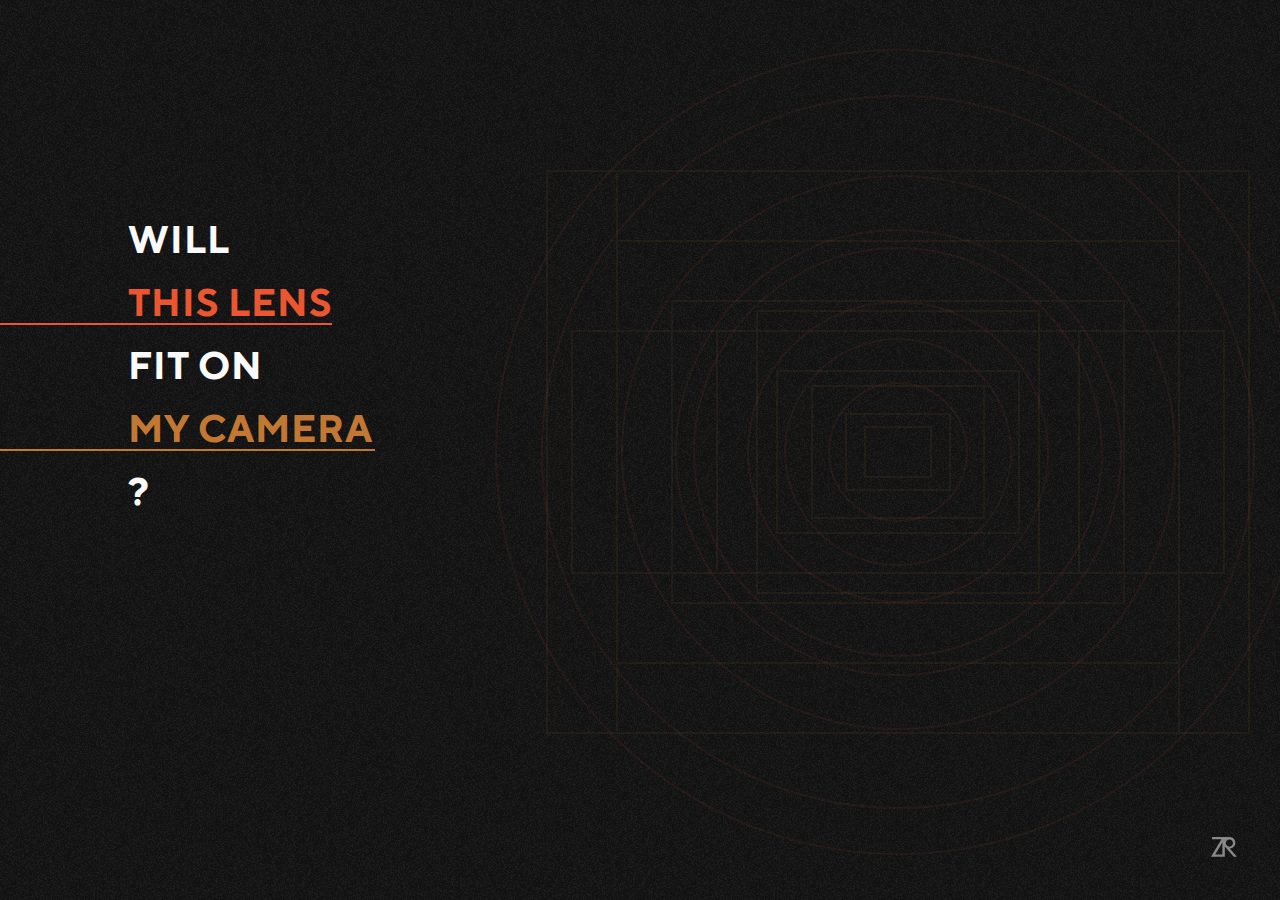
<file: index.html>
<!DOCTYPE html>
<html lang="en">
<head>
	<meta charset="UTF-8">
	<title>Lens Fit Chart</title>
	<link rel="stylesheet" href="main.css">
	<script src="jquery-3.6.0.min.js"></script>
	<script src="main.js"></script>
	<script src="draw.js"></script>
	<script src="data.js"></script>
</head>
<body>
	<div class="question_container">
		<div class="selector_header">Will</div>

		<div class="selector_header" id="question_lens"><span class="white_hover_pointer">This lens</span></div>
		<div class="list_container"><ul id="lens_list"></ul></div>

		<div class="selector_header">Fit on</div>

		<div class="selector_header" id="question_camera"><span class="white_hover_pointer">My camera</span></div>
		<div class="list_container"><ul id="camera_list"></ul></div>

		<div class="selector_header">?</div>
	</div>

	<div id="lens_line"></div>
	<div id="lens_line_vertical"></div>
	<div id="sensor_line"></div>

	<div id="answer_container">
		<div id="answerHeader"></div>
		<div id="answerCrop"></div>
	</div>

	<div id="answer_line"></div>
	
	<div id="lens_container"></div>
	<div id="sensors_container"></div>

	<div id="graphics_labels_container"></div>

	<div id="background_graphics_sensors">
		<div class="graph_full_frame"></div>
		<div class="graph_aps_c"></div>
		<div class="graph_6_by_45"></div>
		<div class="graph_6_by_6"></div>
		<div class="graph_6_by_7"></div>
		<div class="graph_45_by_30"></div>
		<div class="graph_280_by_280"></div>
		<div class="graph_16_mm"></div>
		<div class="graph_xpan"></div>
		<div class="graph_110"></div>
		<div class="graph_1_2_inc"></div>
	</div>

	<div id="background_graphics_lens">
		<div class="graph_full_frame_lens"></div>
		<div class="graph_aps_c_lens"></div>
		<div class="graph_6_by_45_lens"></div>
		<div class="graph_6_by_6_lens"></div>
		<div class="graph_45_by_30_lens"></div>
		<div class="graph_280_by_280_lens"></div>
		<div class="graph_16_mm_lens"></div>
		<div class="graph_110_lens"></div>
	</div>


	<a href="http://www.zolotorevich.com/"><div id="rzlogotype"></div></a>
</body>
</html>
</file>
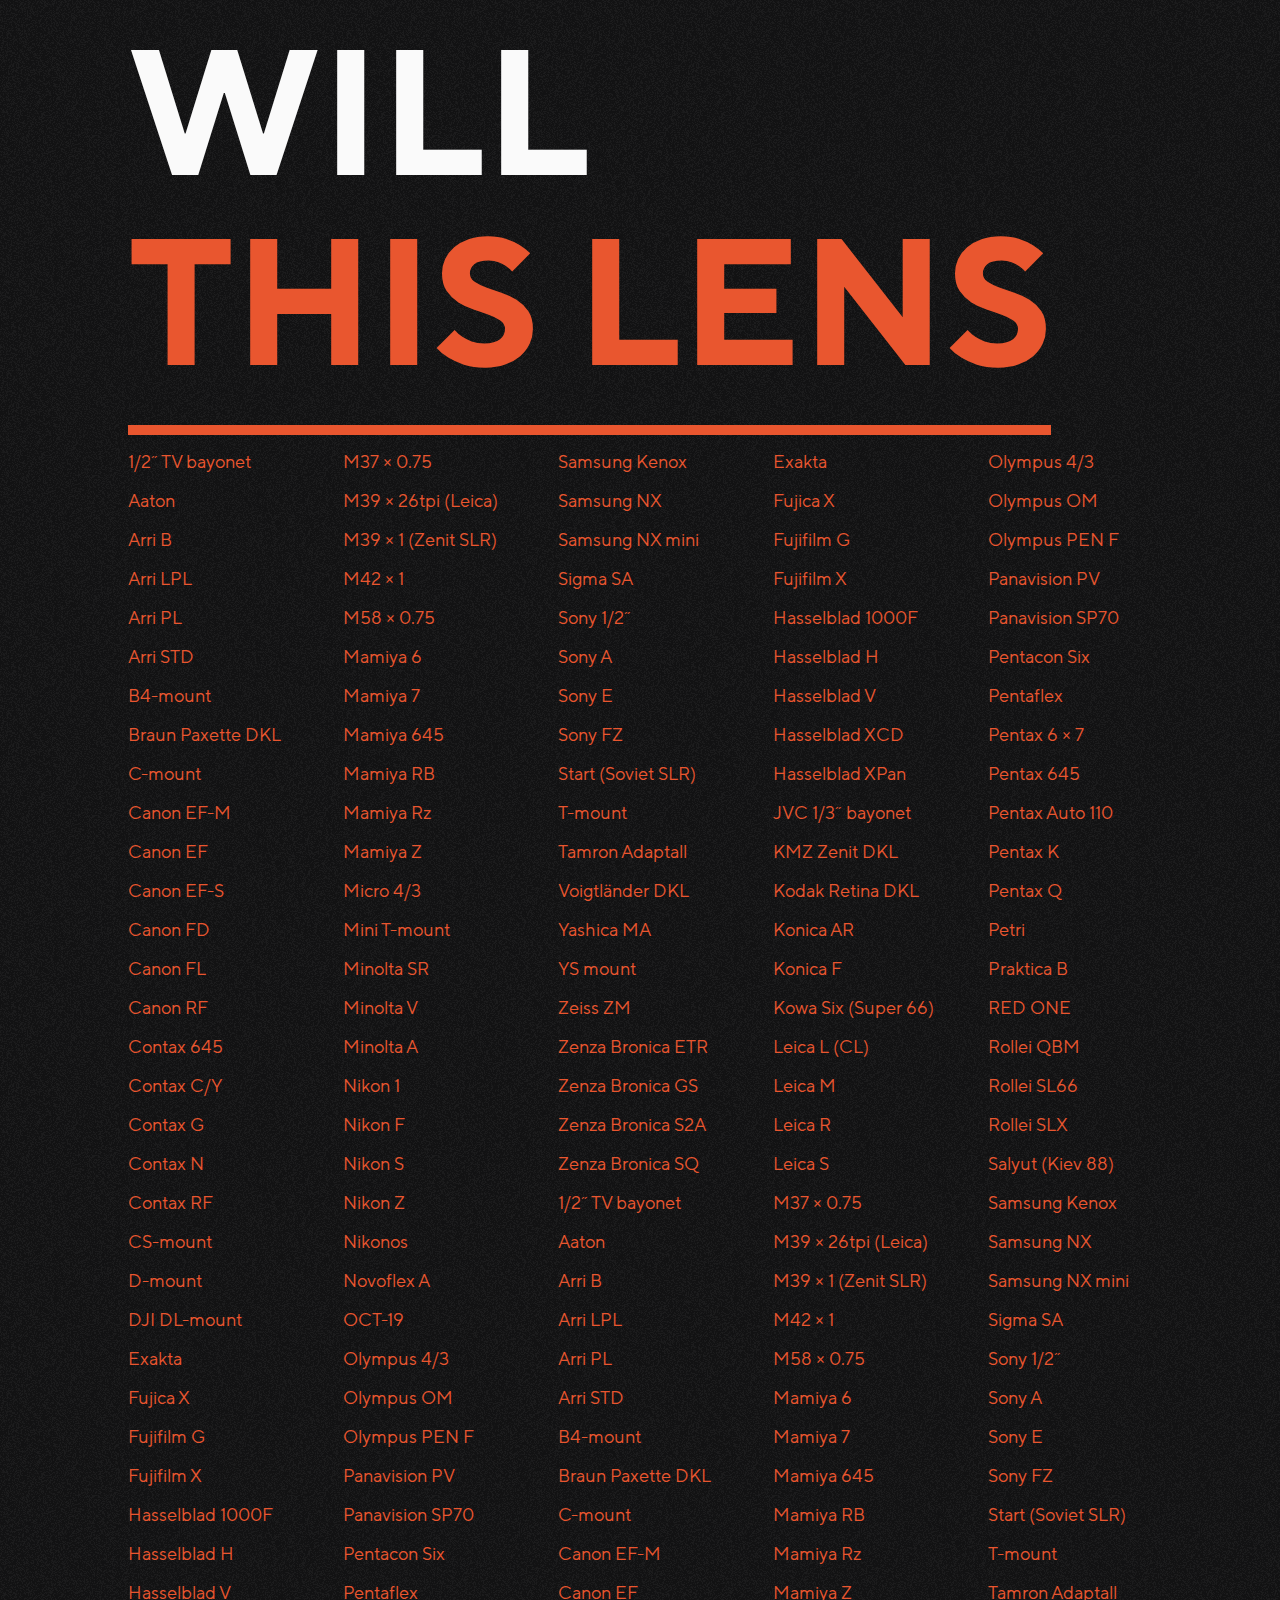
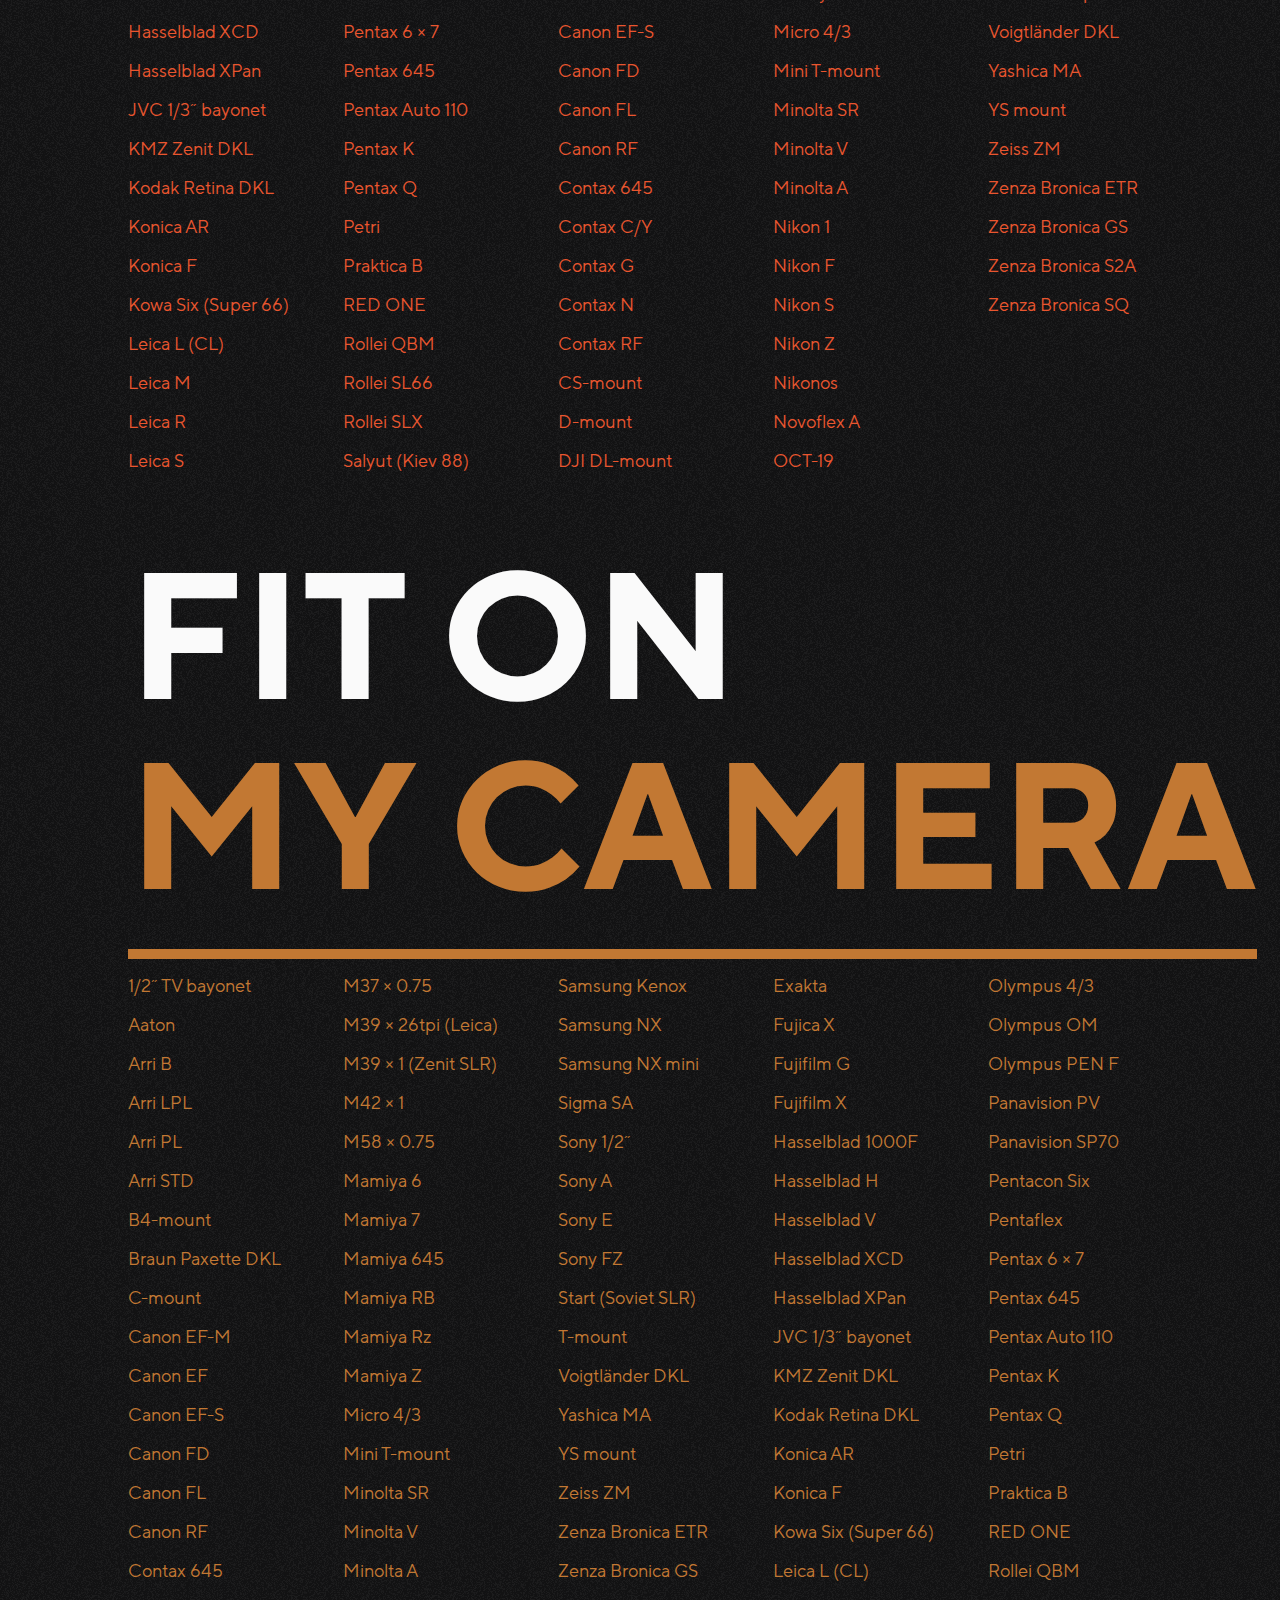
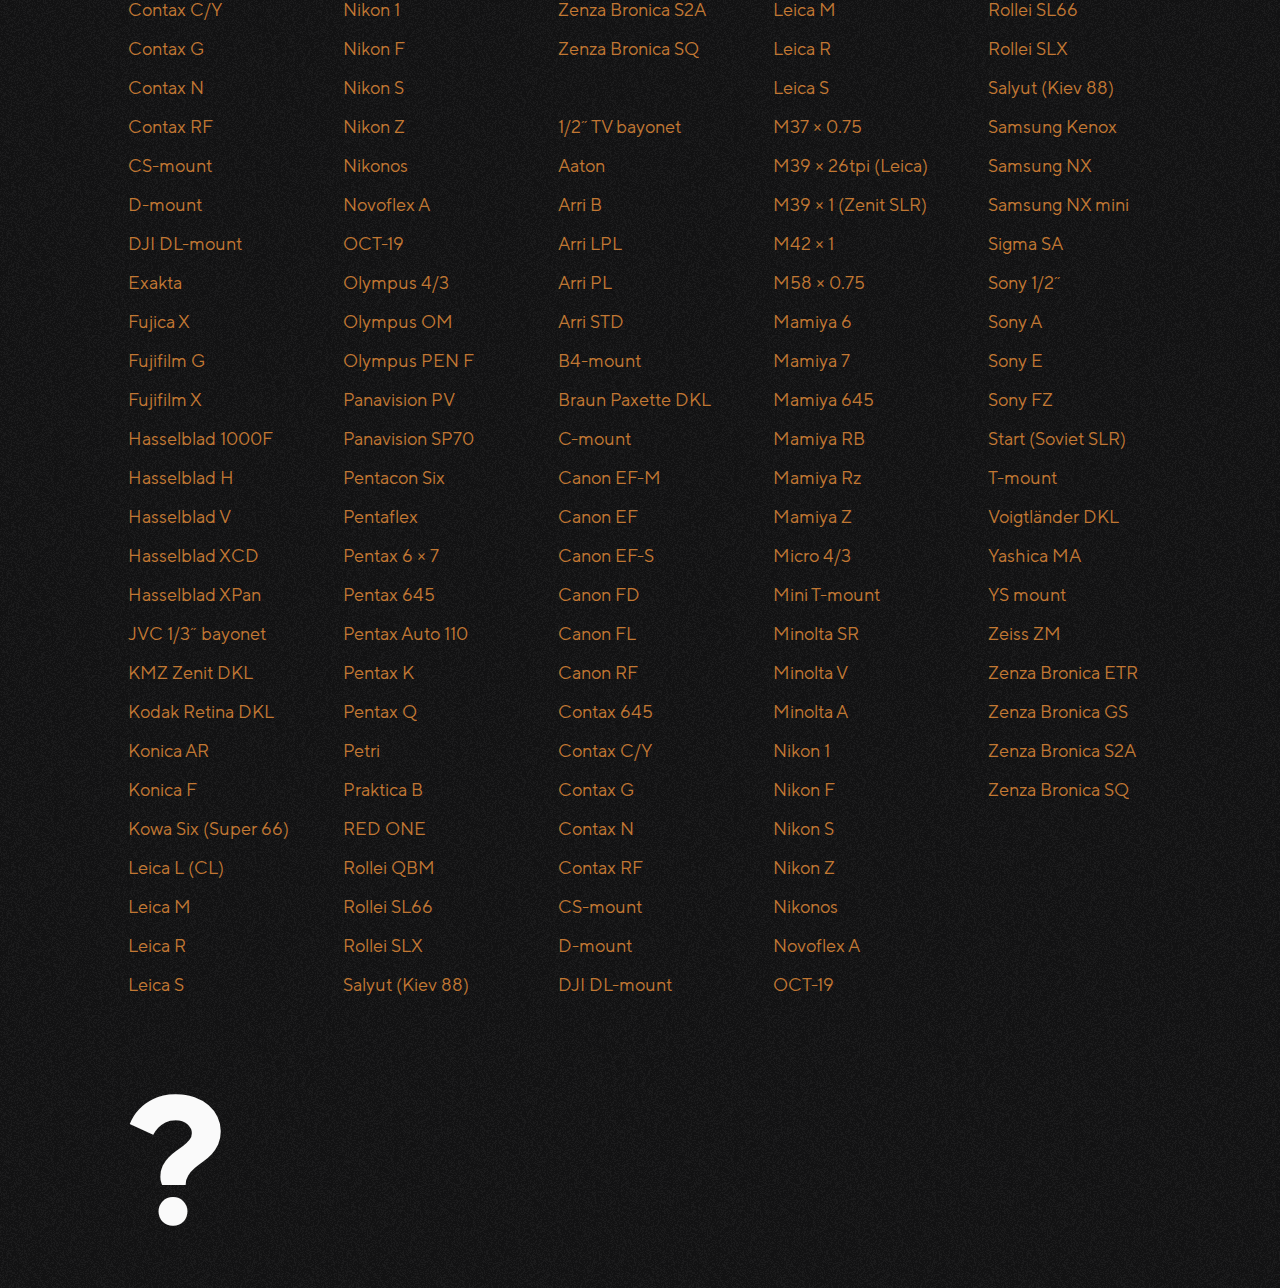
<file: open.html>
<!DOCTYPE html>
<html lang="en">
<head>
	<meta charset="UTF-8">
	<title>Lens Fit Chart</title>
	<link rel="stylesheet" href="open.css?1">
	<script src="jquery-3.6.0.min.js"></script>
	<script src="main.js"></script>
	<script src="draw.js"></script>
	<script src="data.js"></script>
	
</head>
<body onLoad="generateLists()">
	<div class="question_container">
		<div class="selector_header">Will</div>

		<div class="selector_header" id="question_lens"><span>This lens</span></div>
		<div class="list_container"><ul id="lens_list"></ul></div>

		<div class="selector_header">Fit on</div>

		<div class="selector_header" id="question_camera"><span>My camera</span></div>
		<div class="list_container"><ul id="camera_list"></ul></div>

		<div class="selector_header">?</div>
	</div>


	<!-- <a href="http://www.zolotorevich.com/"><div id="rzlogotype"></div></a> -->

	
	
</body>
</html>
</file>
<file: main.css>
/**
 * @license
 * MyFonts Webfont Build ID 3736749, 2019-03-20T08:44:16-0400
 * 
 * The fonts listed in this notice are subject to the End User License
 * Agreement(s) entered into by the website owner. All other parties are 
 * explicitly restricted from using the Licensed Webfonts(s).
 * 
 * You may obtain a valid license at the URLs below.
 * 
 * Webfont: TTNormsPro-Bold by TypeType
 * URL: https://www.myfonts.com/fonts/type-type/tt-norms/bold/
 * 
 * Webfont: TTNormsPro-Italic by TypeType
 * URL: https://www.myfonts.com/fonts/type-type/tt-norms/ital/
 * 
 * Webfont: TTNormsPro-Regular by TypeType
 * URL: https://www.myfonts.com/fonts/type-type/tt-norms/regular/
 * 
 * Webfont: TTNormsPro-Medium by TypeType
 * URL: https://www.myfonts.com/fonts/type-type/tt-norms/medium/
 * 
 * 
 * License: https://www.myfonts.com/viewlicense?type=web&buildid=3736749
 * Licensed pageviews: 20,000
 * Webfonts copyright: Copyright (c) 2016-2019 by TypeType. Designers Ivan Gladkikh, Pavel Emelyanov. Technical designers Vika Usmanova, Olexa Volochay, Nadyr Rakhimov. All rights reserved.
 * 
 * © 2019 MyFonts Inc
*/


/* @import must be at top of file, otherwise CSS will not work */
@import url("//hello.myfonts.net/count/3904ad");
  
@font-face {font-family: 'TTNormsPro-Bold';src: url('webfonts/3904AD_3_0.eot');src: url('webfonts/3904AD_3_0.eot?#iefix') format('embedded-opentype'),url('webfonts/3904AD_3_0.woff2') format('woff2'),url('webfonts/3904AD_3_0.woff') format('woff'),url('webfonts/3904AD_3_0.ttf') format('truetype');}
 
@font-face {font-family: 'TTNormsPro-Regular';src: url('webfonts/3904AD_B_0.eot');src: url('webfonts/3904AD_B_0.eot?#iefix') format('embedded-opentype'),url('webfonts/3904AD_B_0.woff2') format('woff2'),url('webfonts/3904AD_B_0.woff') format('woff'),url('webfonts/3904AD_B_0.ttf') format('truetype');}

:root {
	--tr-time: .5s;
  }

body {
	margin: 0;
	padding: 0;
	font-family: 'TTNormsPro-Regular';
	color:#fafafa;
	background-color:#0f0f10;
	background: url('background.gif') repeat;
	min-width: 1024px;
}

.question_container {
	position: absolute;
	left:10%;
	top: calc(50% - 229px);
	width:460px;
	z-index: 1000;
	overflow: hidden;
	width: 90% !important;
}

.question_container div {
	float: left;
	clear:both;
}

.selector_header {
	font-family: 'TTNormsPro-Bold';
	font-size: 38px;
	line-height: 40px;
	letter-spacing: 1px;
	text-transform: uppercase;
	margin:0 0 23px 0;
	transition: all var(--tr-time);
}

#question_lens, #question_camera {
	width: 2500px;
}

#question_lens span {
	color: #e9562f;
}

#question_camera span {
	color: #c27833;
}

.white_hover_pointer:hover {
	color:#fafafa !important;
	cursor: pointer;
}

/* LISTS */
.list_container {
	margin:0 0 80px 0;
	font-size: 18px;
	width: 95%;
	display: none;
}

.list_container ul {
    float: left;
	clear:both;
    padding:0;
    list-style:none;
    -moz-column-count: 5;
    -moz-column-gap: 54px;
    -webkit-column-count: 5;
    -webkit-column-gap: 54px;
    column-count: 5;
    column-gap: 54px;
}

.list_container li {
	margin:0 0 10px 0;
}

#lens_list {
	color: #e9562f;
}

#camera_list {
	color: #c27833;
}

#lens_list span:hover, #camera_list span:hover {
	color: #f4f4f4;
	cursor:pointer;
	opacity: 1;
}

.list_selected {
	border-top:none;
	border-bottom:1px solid;
}


/* RZ LOGO */
#rzlogotype {
    position: absolute;
    right:40px;
    bottom:40px;
	z-index: 1000;
	opacity:.5;
    content: url("data:image/svg+xml;charset=UTF-8, <svg version='1.1' height='26px' width='32px' xmlns='http://www.w3.org/2000/svg' xmlns:xlink='http://www.w3.org/1999/xlink' x='0px' y='0px' viewBox='0 0 16 16' enable-background='new 0 0 16 16' xml:space='preserve'><path fill='rgb(250, 250, 250)' d='M11.5,8.9c1.9,0,3.5-1.6,3.5-3.4c0-2-1.5-3.6-3.8-3.6H9H7H0.6v1.4h5.8L0,14h7h1.5h0V7.7L14,14h2L11.5,8.9z M7,12.6H2.6L7,5.2V12.6z M9.1,5.6c0-1.2,1-2.2,2.2-2.2c1.2,0,2.2,1,2.2,2.2c0,1.2-1,2.2-2.2,2.2C10.1,7.8,9.1,6.8,9.1,5.6z'/></svg>");
}

#rzlogotype:hover{
	opacity:1;
    content: url("data:image/svg+xml;charset=UTF-8, <svg version='1.1' height='26px' width='32px' xmlns='http://www.w3.org/2000/svg' xmlns:xlink='http://www.w3.org/1999/xlink' x='0px' y='0px' viewBox='0 0 16 16' enable-background='new 0 0 16 16' xml:space='preserve'><path fill='rgb(250, 250, 250)' d='M11.5,8.9c1.9,0,3.5-1.6,3.5-3.4c0-2-1.5-3.6-3.8-3.6H9H7H0.6v1.4h5.8L0,14h7h1.5h0V7.7L14,14h2L11.5,8.9z M7,12.6H2.6L7,5.2V12.6z M9.1,5.6c0-1.2,1-2.2,2.2-2.2c1.2,0,2.2,1,2.2,2.2c0,1.2-1,2.2-2.2,2.2C10.1,7.8,9.1,6.8,9.1,5.6z'/></svg>");
}

/* SENSOR AND LENS DRAW */
#lens_container {
	position: absolute;
	top:0;
	left:0;
	width: 100%;
	height: 100%;
	overflow: hidden;
	z-index: 300;
}

#lens_container div {
	border:2px solid #e9562f;
	border-radius: 2000px;
	position: absolute;
}

#sensors_container {
	position: absolute;
	top: 0;
	left: 0;
	width: 100%;
	height: 100%;
	overflow: hidden;
	z-index: 200;
}

#sensors_container div {
	border:2px solid #c27833;
	position: absolute;
}

#graphics_labels_container {
	position: absolute;
	top:0;
	left:0;
	width:100%;
	height:100%;
	z-index:400;
}

.graphics_labels {
	width:400px;
	position: absolute;
	text-align:center;
	left:calc(70% - 200px);
}

#sensor_line {
	width:calc(10% + 247px);
	height: 2px;
	position: absolute;
	left:0;
	top: calc(50% - 1px);
	background-color: #c27833;
	z-index: 100;
	transition: all var(--tr-time);
}

#lens_line {
	width:calc(10% + 204px);
	height: 2px;
	position: absolute;
	left:0;
	top: calc(50% - 127px);
	background-color: #e9562f;
	z-index: 100;
	transition: all var(--tr-time);
}

#lens_line_vertical {
	width:2px;
	height: 2px;
	position: absolute;
	left:70%;
	top: calc(50% - 126px);
	background-color: #e9562f;
	z-index: 100;
	display: none;
	/* transition: all var(--tr-time); */
}

/* ANSWER */
#answer_line {
	width:12%;
	height: 2px;
	position: absolute;
	left:0;
	top: calc(50% + 125px);
	background-color: #ce0e0e;
	z-index: 100;
	display: none;
}

#answer_container {
	position: absolute;
	left:calc(10% - 18px);
	top: calc(50% + 95px);
	z-index: 1000;
	border-radius: 8px;
	padding: 0 16px 0 0;
	display: none;
}


#answerHeader {
	width: 100%;
	font-family: 'TTNormsPro-Bold';
	font-size: 38px;
	text-transform: uppercase;
	padding: 20px 0 14px 16px;
	line-height: 24px;
}

#answerHeader span {
	font-size: 14px;
	line-height: 10px;
}

#answerCrop {
	text-transform: uppercase;
	font-family: 'TTNormsPro-Bold';
	font-size: 14px;
	line-height: 25px;
	margin: 12px 0 12px 16px;
}

.lens_label, .sensor_label {
	text-transform: uppercase;
	font-family: 'TTNormsPro-Bold';
	font-size: 14px;
	display: inline;
	padding: 2px 6px 1px 6px;
}

.lens_label {
	background-color: #e9562f;
	color:#fafafa;
}

.sensor_label {
	background-color: #c27833;
	color: #0f0f10;
}

/* BACKGROUND GRAPHICS */
#background_graphics_container {
	position: absolute;
	top:0;
	left:0;
	width: 100%;
	height: 100%;
	overflow: hidden;
	z-index: 300;
}

#background_graphics_sensors {
	position: absolute;
	top: 0;
	left: 0;
	width: 100%;
	height: 100%;
	z-index: 1;
	overflow: hidden;
	opacity: .08;
	transition: all var(--tr-time);
}

#background_graphics_sensors div {
	border:2px solid #c27833;
	position: absolute;
}

.graph_full_frame {
	width: 360px;
	height: 240px;
	left:calc(70% - 180px);
	top:calc(50% - 120px);
}

.graph_6_by_7 {
	width: 700px;
	height: 560px;
	left:calc(70% - 350px);
	top:calc(50% - 280px);
}

.graph_6_by_6 {
	width: 560px;
	height: 560px;
	left:calc(70% - 280px);
	top:calc(50% - 280px);
}

.graph_6_by_45 {
	width: 560px;
	height: 420px;
	left:calc(70% - 280px);
	top:calc(50% - 210px);
}

.graph_45_by_30 {
	width: 450px;
	height: 300px;
	left:calc(70% - 225px);
	top:calc(50% - 150px);
}

.graph_280_by_280 {
	width: 280px;
	height: 280px;
	left:calc(70% - 140px);
	top:calc(50% - 140px);
}

.graph_16_mm {
	width: 102px;
	height: 74px;
	left:calc(70% - 51px);
	top:calc(50% - 37px);
}

.graph_xpan {
	width: 650px;
	height: 240px;
	left:calc(70% - 325px);
	top:calc(50% - 120px);
}

.graph_110 {
	width: 170px;
	height: 130px;
	left:calc(70% - 85px);
	top:calc(50% - 65px);
}

.graph_1_2_inc {
	width: 64px;
	height: 48px;
	left:calc(70% - 32px);
	top:calc(50% - 24px);
}

.graph_aps_c {
	width: 240px;
	height: 160px;
	left:calc(70% - 120px);
	top:calc(50% - 80px);
}


#background_graphics_lens {
	position: absolute;
	top: 0;
	left: 0;
	width: 100%;
	height: 100%;
	z-index: 1;
	overflow: hidden;
	opacity: .08;
}

#background_graphics_lens div {
	border:2px solid #e9562f;
	border-radius: 2000px;
	position: absolute;
}


.graph_full_frame_lens {
	width: 443px;
	height: 443px;
	left:calc(70% - 221.5px);
	top:calc(50% - 221.5px);
}

.graph_6_by_6_lens {
	width: 802px;
	height: 802px;
	left:calc(70% - 401px);
	top:calc(50% - 401px);
}

.graph_6_by_45_lens {
	width: 710px;
	height: 710px;
	left:calc(70% - 355px);
	top:calc(50% - 355px);
}

.graph_45_by_30_lens {
	width: 551px;
	height: 551px;
	left:calc(70% - 275.5px);
	top:calc(50% - 275.5px);
}

.graph_280_by_280_lens {
	width: 406px;
	height: 406px;
	left:calc(70% - 203px);
	top:calc(50% - 203px);
}

.graph_16_mm_lens {
	width: 136px;
	height: 136px;
	left:calc(70% - 68px);
	top:calc(50% - 68px);
}


.graph_110_lens {
	width: 224px;
	height: 224px;
	left:calc(70% - 112px);
	top:calc(50% - 112px);
}

.graph_aps_c_lens {
	width: 298px;
	height: 298px;
	left:calc(70% - 149px);
	top:calc(50% - 149px);
}


/* 404 ERROR */
.error404_container {
	position: absolute;
	top:0;
	left:0;
	width:100%;
	height: 100%;
	overflow: hidden;
}

.error404 {
	font-family: 'TTNormsPro-Bold';
	font-size: 180px;
	line-height: 190px;
	letter-spacing: 10px;
	text-transform: uppercase;
	margin:100px 0 0 10%;
	width:2000px;
}

.error404 span {
	color: #ce0e0e;
}

.error404_line {
	width:100%;
	height: 10px;
	position: absolute;
	left:0;
	top: 450px;
	background-color: #ce0e0e;
}

.error404_link {
	font-family: 'TTNormsPro-Bold';
	font-size: 70px;
	line-height: 190px;
	letter-spacing: 10px;
	text-transform: uppercase;
	margin:0 0 50px 10%;
}

.error404_link a:link, .error404_link a:visited {
	color:#f4f4f4;
	text-decoration: none;
	opacity:.5;
}

.error404_link a:hover {
	opacity:1;
}
</file>
<file: open.css>
/**
 * @license
 * MyFonts Webfont Build ID 3736749, 2019-03-20T08:44:16-0400
 * 
 * The fonts listed in this notice are subject to the End User License
 * Agreement(s) entered into by the website owner. All other parties are 
 * explicitly restricted from using the Licensed Webfonts(s).
 * 
 * You may obtain a valid license at the URLs below.
 * 
 * Webfont: TTNormsPro-Bold by TypeType
 * URL: https://www.myfonts.com/fonts/type-type/tt-norms/bold/
 * 
 * Webfont: TTNormsPro-Italic by TypeType
 * URL: https://www.myfonts.com/fonts/type-type/tt-norms/ital/
 * 
 * Webfont: TTNormsPro-Regular by TypeType
 * URL: https://www.myfonts.com/fonts/type-type/tt-norms/regular/
 * 
 * Webfont: TTNormsPro-Medium by TypeType
 * URL: https://www.myfonts.com/fonts/type-type/tt-norms/medium/
 * 
 * 
 * License: https://www.myfonts.com/viewlicense?type=web&buildid=3736749
 * Licensed pageviews: 20,000
 * Webfonts copyright: Copyright (c) 2016-2019 by TypeType. Designers Ivan Gladkikh, Pavel Emelyanov. Technical designers Vika Usmanova, Olexa Volochay, Nadyr Rakhimov. All rights reserved.
 * 
 * © 2019 MyFonts Inc
*/


/* @import must be at top of file, otherwise CSS will not work */
@import url("//hello.myfonts.net/count/3904ad");
  
@font-face {font-family: 'TTNormsPro-Bold';src: url('webfonts/3904AD_3_0.eot');src: url('webfonts/3904AD_3_0.eot?#iefix') format('embedded-opentype'),url('webfonts/3904AD_3_0.woff2') format('woff2'),url('webfonts/3904AD_3_0.woff') format('woff'),url('webfonts/3904AD_3_0.ttf') format('truetype');}
 
@font-face {font-family: 'TTNormsPro-Regular';src: url('webfonts/3904AD_B_0.eot');src: url('webfonts/3904AD_B_0.eot?#iefix') format('embedded-opentype'),url('webfonts/3904AD_B_0.woff2') format('woff2'),url('webfonts/3904AD_B_0.woff') format('woff'),url('webfonts/3904AD_B_0.ttf') format('truetype');}

body {
	margin: 0;
	padding: 0;
	font-family: 'TTNormsPro-Regular';
	color:#fafafa;
	background: url('img/background.gif') repeat;
	min-width: 1024px;
}

.question_container {
	position: absolute;
	left:10%;
	top: 50px;
	z-index: 1000;
	overflow: hidden;
	width: 90% !important;
}

.question_container div {
	float: left;
	clear:both;
}

.selector_header {
	font-family: 'TTNormsPro-Bold';
	font-size: 180px;
	line-height: 140px;
	text-transform: uppercase;
	margin:0 0 50px 0;
}

#question_lens, #question_camera {
	width: 2500px;
}

#question_lens span {
	color: #e9562f;
	border-bottom: 10px solid #e9562f;
}

#question_lens:hover, #question_camera:hover {
	
}

#question_camera span {
	color: #c27833;
	border-bottom: 10px solid #c27833;
}

#rzlogotype {
    position: absolute;
    left:10%;
    bottom:40px;
    content: url("data:image/svg+xml;charset=UTF-8, <svg version='1.1' height='26px' width='32px' xmlns='http://www.w3.org/2000/svg' xmlns:xlink='http://www.w3.org/1999/xlink' x='0px' y='0px' viewBox='0 0 16 16' enable-background='new 0 0 16 16' xml:space='preserve'><path fill='rgb(250, 250, 250)' d='M11.5,8.9c1.9,0,3.5-1.6,3.5-3.4c0-2-1.5-3.6-3.8-3.6H9H7H0.6v1.4h5.8L0,14h7h1.5h0V7.7L14,14h2L11.5,8.9z M7,12.6H2.6L7,5.2V12.6z M9.1,5.6c0-1.2,1-2.2,2.2-2.2c1.2,0,2.2,1,2.2,2.2c0,1.2-1,2.2-2.2,2.2C10.1,7.8,9.1,6.8,9.1,5.6z'/></svg>");
}

#rzlogotype:hover{
    content: url("data:image/svg+xml;charset=UTF-8, <svg version='1.1' height='26px' width='32px' xmlns='http://www.w3.org/2000/svg' xmlns:xlink='http://www.w3.org/1999/xlink' x='0px' y='0px' viewBox='0 0 16 16' enable-background='new 0 0 16 16' xml:space='preserve'><path fill='rgb(148, 157, 164)' d='M11.5,8.9c1.9,0,3.5-1.6,3.5-3.4c0-2-1.5-3.6-3.8-3.6H9H7H0.6v1.4h5.8L0,14h7h1.5h0V7.7L14,14h2L11.5,8.9z M7,12.6H2.6L7,5.2V12.6z M9.1,5.6c0-1.2,1-2.2,2.2-2.2c1.2,0,2.2,1,2.2,2.2c0,1.2-1,2.2-2.2,2.2C10.1,7.8,9.1,6.8,9.1,5.6z'/></svg>");
}

#lens_circle {
	width: 480px;
	height: 480px;
	position: absolute;
	left:calc(70% - 240px);
	top:calc(50% - 240px);
	border:2px solid #e9562f;
	border-radius: 2000px;
	background: url('img/background.gif') repeat;
	z-index: 200;
}

#sensor_square {
	width: 360px;
	height: 240px;
	position: absolute;
	left:calc(70% - 180px);
	top:calc(50% - 120px);
	border:2px solid #c27833;
	background: url('img/background.gif') repeat;
	z-index: 300;
}

#sensor_line {
	width:70%;
	height: 2px;
	position: absolute;
	left:0;
	top: calc(50% - 1px);
	background-color: #c27833;
	z-index: 250;
}

#lens_line {
	width:70%;
	height: 2px;
	position: absolute;
	left:0;
	top: calc(50% - 127px);
	background-color: #e9562f;
	z-index: 100;
}

#answer_line {
	width:12%;
	height: 2px;
	position: absolute;
	left:0;
	top: calc(50% + 125px);
	background-color: #ce0e0e;
	z-index: 100;
}

.answer_container {
	position: absolute;
	left:calc(10% - 18px);
	top: calc(50% + 95px);
	z-index: 1000;
	border-radius: 8px;
	border: 2px solid;
	padding: 0 16px 0 0;
}

.answerYesBut {
	background-color: #e2d544;
	color:#161616;
}

.answerYes {
	background-color: #98ff6d;
	color:#161616;
}

.answerNo {
	background-color: #ce0e0e;
}

#answerHeader {
	width: 100%;
	font-family: 'TTNormsPro-Bold';
	font-size: 38px;
	text-transform: uppercase;
	padding: 20px 0 14px 16px;
	line-height: 24px;
}

#answerHeader span {
	font-size: 14px;
	line-height: 10px;
}

.yellowBorder {
	border-color: #e2d544;
}

.greenBorder {
	border-color: #98ff6d;
}

.redBorder {
	border-color: #ce0e0e;
}



.list_container {
	margin:0 0 80px 0;
	font-size: 18px;
	width: 95%;
}

.list_container ul {
    float: left;
	clear:both;
    padding:0;
    list-style:none;
    -moz-column-count: 5;
    -moz-column-gap: 54px;
    -webkit-column-count: 5;
    -webkit-column-gap: 54px;
    column-count: 5;
    column-gap: 54px;
}

.list_container li {
	margin:0 0 10px 0;
}

#lens_list {
	color: #e9562f;
}

#camera_list {
	color: #c27833;
}
#lens_list span:hover, #camera_list span:hover {
	color: #f4f4f4;
	cursor:pointer;
}

.list_selected {
	border-top:none;
	border-bottom:1px solid;
}
</file>
